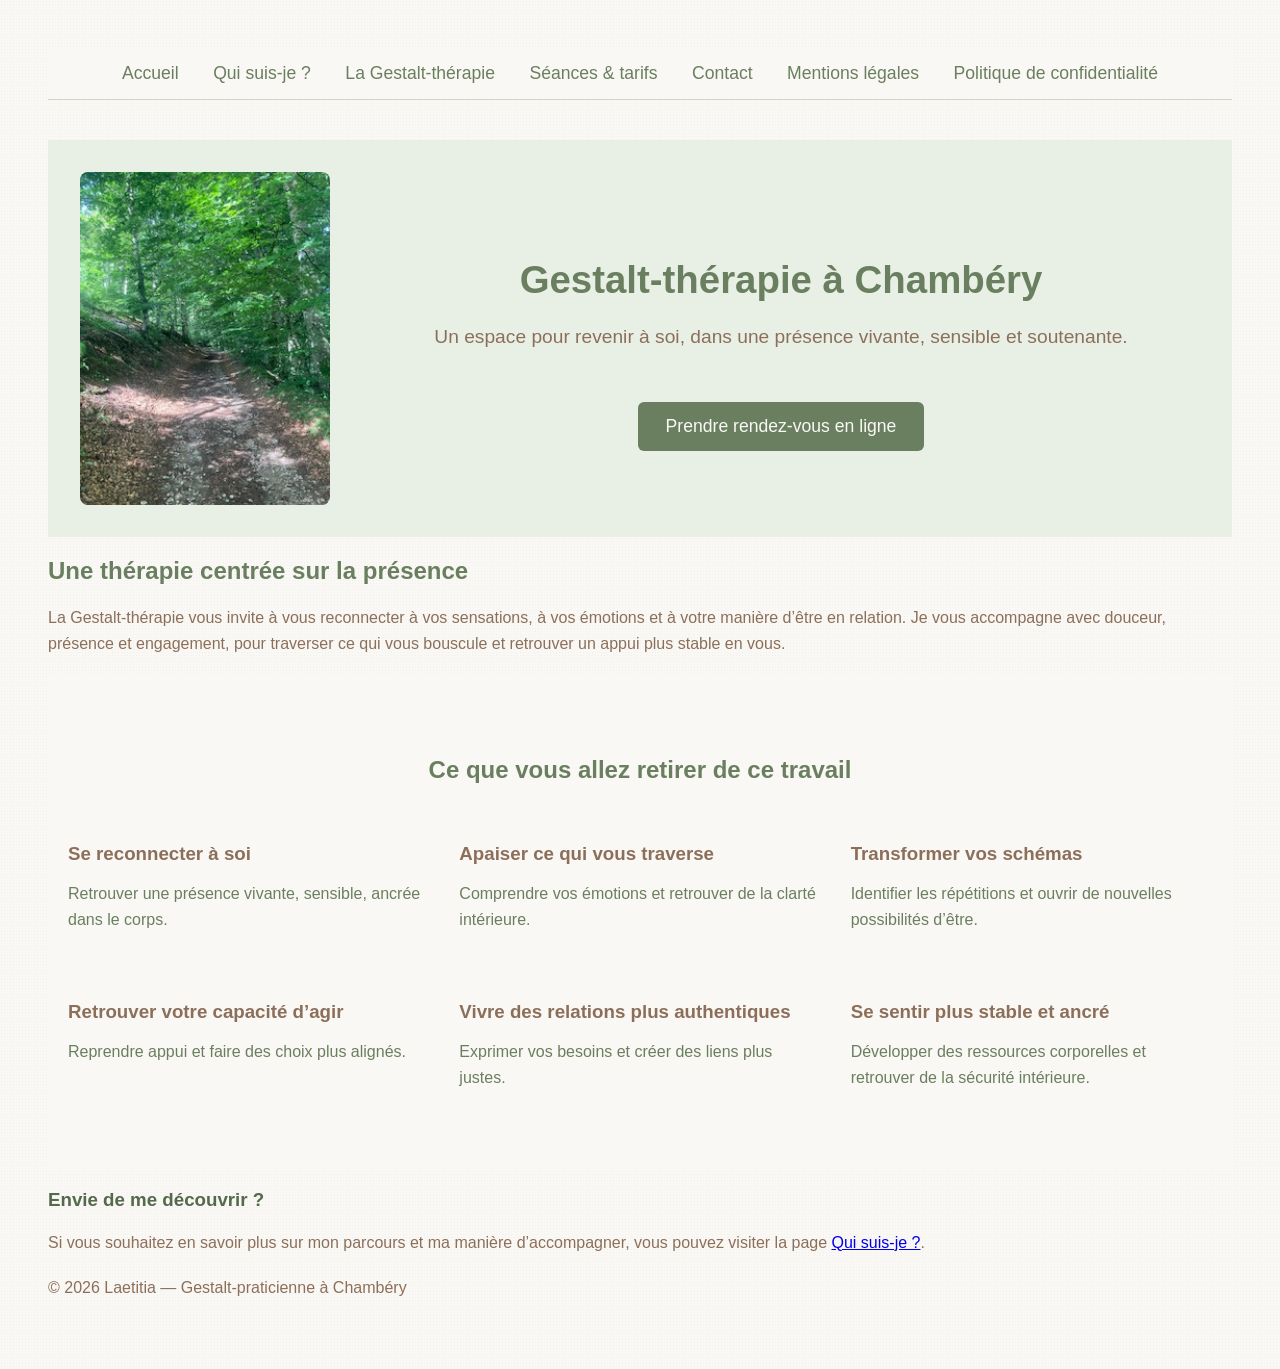
<file: index.html>
<!DOCTYPE html>
<html lang="fr">
<head>

  <meta charset="UTF-8">
  <meta name="viewport" content="width=device-width,initial-scale=1">

  <title>Gestalt-thérapie à Chambéry – Laetitia Roux</title>

  <meta name="description" content="Gestalt-thérapie à Chambéry. Un espace pour revenir à soi, dans une présence vivante, sensible et soutenante. Thérapie centrée sur la présence, les sensations et les émotions.">
  <meta name="keywords" content="Gestalt-thérapie Chambéry, thérapie Gestalt, praticienne Gestalt, accompagnement émotionnel, présence, relation, Laetitia Roux">
  <meta name="author" content="Laetitia Roux">
  <meta name="robots" content="index, follow">

  <meta property="og:title" content="Gestalt-thérapie à Chambéry – Laetitia Roux">
  <meta property="og:description" content="Un espace pour revenir à soi, dans une présence vivante, sensible et soutenante.">
  <meta property="og:type" content="website">
  <meta property="og:url" content="https://laetitiaroux312-afk.github.io/site-gestalt/">
  <meta property="og:image" content="https://laetitiaroux312-afk.github.io/site-gestalt/images/foret.jpg">

  <link rel="stylesheet" href="style.css">

</head>


<body>

<nav class="menu">
    <a href="index.html">Accueil</a>
    <a href="qui-suis-je.html">Qui suis‑je ?</a>
    <a href="gestalt.html">La Gestalt‑thérapie</a>
    <a href="seances.html">Séances & tarifs</a>
    <a href="contact.html">Contact</a>
    <a href="mentions-legales.html">Mentions légales</a>
    <a href="politique-confidentialite.html">Politique de confidentialité</a>
</nav>

<!-- SECTION ACCUEIL -->
<section class="hero">

  <div class="hero-content">
    <div class="hero-image">
      <img src="images/foret.jpeg" 
           alt="Gestalt-thérapie à Chambéry, présence vivante et sensible">
    </div>

    <div class="hero-text">
      <h1>Gestalt-thérapie à Chambéry</h1>
      <p>Un espace pour revenir à soi, dans une présence vivante, sensible et soutenante.</p>

      <a href="https://calendar.app.google/SVVRZmymibBni6FcA" 
         class="cta-button" target="_blank">
        Prendre rendez-vous en ligne
      </a>
    </div>
  </div>

</section>

<!-- SECTION INTRO -->
<section class="intro">
  <h2>Une thérapie centrée sur la présence</h2>
  <p>
    La Gestalt-thérapie vous invite à vous reconnecter à vos sensations, à vos émotions et à votre manière d’être en relation. 
    Je vous accompagne avec douceur, présence et engagement, pour traverser ce qui vous bouscule et retrouver un appui plus stable en vous.
  </p>
</section>

<!-- SECTION BENEFICES -->
<section class="benefits">
  <h2>Ce que vous allez retirer de ce travail</h2>

  <div class="benefit-grid">

    <div class="benefit-item">
      <h3>Se reconnecter à soi</h3>
      <p>Retrouver une présence vivante, sensible, ancrée dans le corps.</p>
    </div>

    <div class="benefit-item">
      <h3>Apaiser ce qui vous traverse</h3>
      <p>Comprendre vos émotions et retrouver de la clarté intérieure.</p>
    </div>

    <div class="benefit-item">
      <h3>Transformer vos schémas</h3>
      <p>Identifier les répétitions et ouvrir de nouvelles possibilités d’être.</p>
    </div>

    <div class="benefit-item">
      <h3>Retrouver votre capacité d’agir</h3>
      <p>Reprendre appui et faire des choix plus alignés.</p>
    </div>

    <div class="benefit-item">
      <h3>Vivre des relations plus authentiques</h3>
      <p>Exprimer vos besoins et créer des liens plus justes.</p>
    </div>

    <div class="benefit-item">
      <h3>Se sentir plus stable et ancré</h3>
      <p>Développer des ressources corporelles et retrouver de la sécurité intérieure.</p>
    </div>

  </div>
</section>

<h3 class="titre-vert">Envie de me découvrir ?</h3>
<div class="bottom-link">
  <p>Si vous souhaitez en savoir plus sur mon parcours et ma manière d’accompagner, vous pouvez visiter la page <a href="qui-suis-je.html">Qui suis‑je ?</a>.</p>
</div>


<!-- FOOTER -->
<footer>
  <p>© 2026 Laetitia — Gestalt‑praticienne à Chambéry</p>
</footer>

</body>
</html>
</file>
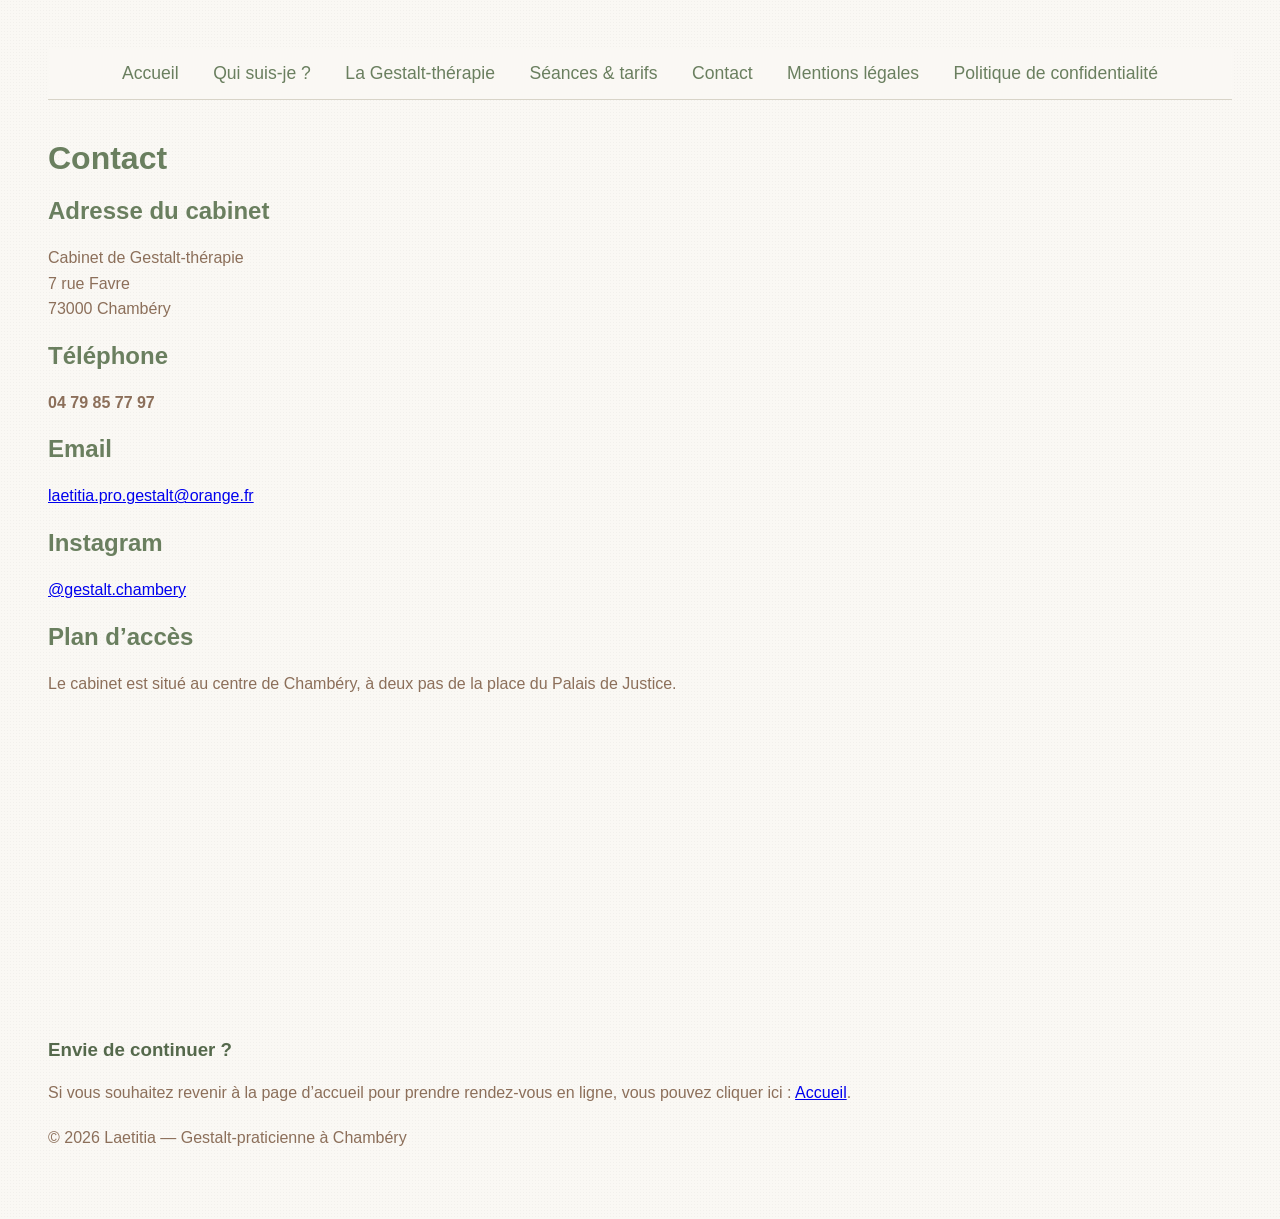
<file: contact.html>
<!DOCTYPE html>
<html lang="fr">
<head>

    <meta charset="UTF-8">
    <meta name="viewport" content="width=device-width,initial-scale=1">

    <title>Contact – Laetitia Roux, Gestalt-praticienne à Chambéry</title>

    <meta name="description" content="Contactez Laetitia Roux, praticienne en Gestalt-thérapie à Chambéry. Pour une question, un échange ou une première séance.">
    <meta name="keywords" content="contact Gestalt, thérapeute Chambéry, prendre rendez-vous, Laetitia Roux">
    <meta name="author" content="Laetitia Roux">
    <meta name="robots" content="index, follow">

    <meta property="og:title" content="Contact – Laetitia Roux, Gestalt-praticienne à Chambéry">
    <meta property="og:description" content="Pour une question, un échange ou une première séance.">
    <meta property="og:type" content="article">
    <meta property="og:url" content="https://laetitiaroux312-afk.github.io/site-gestalt/contact.html">

    <link rel="stylesheet" href="style.css">

</head>

    
<body>

<nav class="menu">
    <a href="index.html">Accueil</a>
    <a href="qui-suis-je.html">Qui suis‑je ?</a>
    <a href="gestalt.html">La Gestalt‑thérapie</a>
    <a href="seances.html">Séances & tarifs</a>
    <a href="contact.html">Contact</a>
    <a href="mentions-legales.html">Mentions légales</a>
    <a href="politique-confidentialite.html">Politique de confidentialité</a>
</nav>



<h1>Contact</h1>

<h2>Adresse du cabinet</h2>
<p>
Cabinet de Gestalt‑thérapie<br>
7 rue Favre<br>
73000 Chambéry
</p>

<h2>Téléphone</h2>
<p>
<strong>04 79 85 77 97</strong>
</p>

<h2>Email</h2>
<p>
<a href="mailto:laetitia.pro.gestalt@orange.fr">laetitia.pro.gestalt@orange.fr</a>
</p>
<h2>Instagram</h2>
<p>
    <a href="https://www.instagram.com/gestalt.chambery" target="_blank">
        @gestalt.chambery
    </a>
</p>

<h2>Plan d’accès</h2>
<p>Le cabinet est situé au centre de Chambéry, à deux pas de la place du Palais de Justice.</p>

<!-- Carte Google Maps intégrée -->
<iframe 
    src="https://www.google.com/maps/embed?pb=!1m18!1m12!1m3!1d2771.508793983917!2d5.919763315567889!3d45.56460197910271!2m3!1f0!2f0!3f0!3m2!1i1024!2i768!4f13.1!3m3!1m2!1s0x478ba8f6e2f1b0d1%3A0x4f8c2b0e4f2a3c7!2s7%20Rue%20Favre%2C%2073000%20Chamb%C3%A9ry!5e0!3m2!1sfr!2sfr!4v1700000000000"
    width="100%" 
    height="300" 
    style="border:0;" 
    allowfullscreen="" 
    loading="lazy">
</iframe>

<h3 class="titre-vert">Envie de continuer ?</h3>
<div class="bottom-link">
  <p>Si vous souhaitez revenir à la page d’accueil pour prendre rendez-vous en ligne, vous pouvez cliquer ici : <a href="index.html">Accueil</a>.</p>
</div>

<!-- FOOTER -->
<footer>
  <p>© 2026 Laetitia — Gestalt‑praticienne à Chambéry</p>
</footer>
    

</body>
</html>
</file>
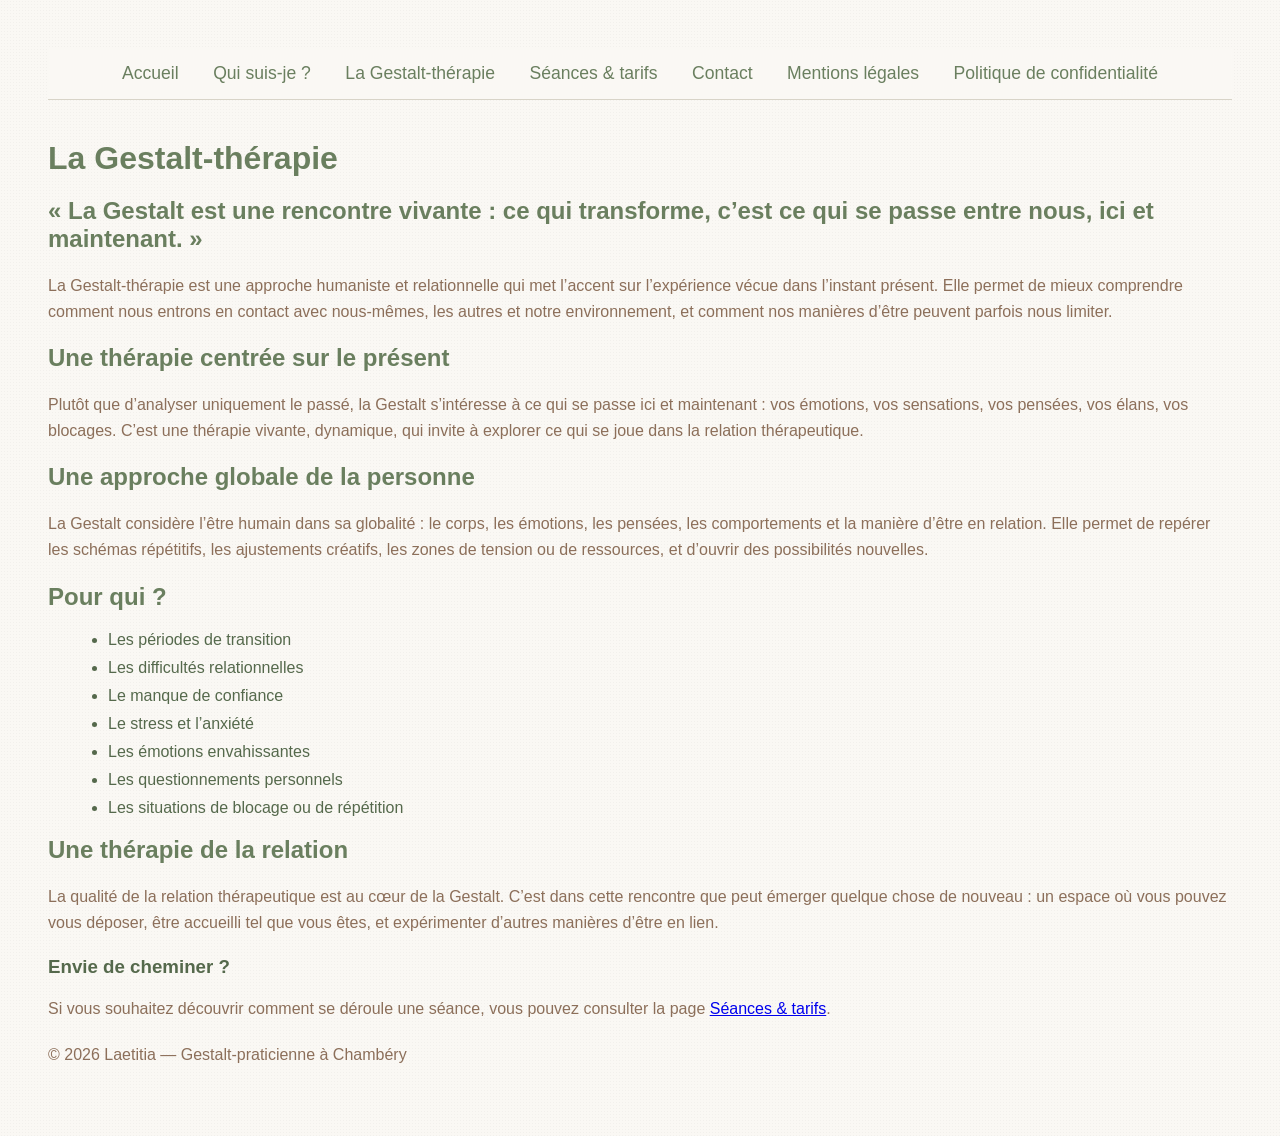
<file: gestalt.html>
<!DOCTYPE html>
<html lang="fr">
<head>

    <meta charset="UTF-8">
    <meta name="viewport" content="width=device-width,initial-scale=1">

    <title>La Gestalt‑thérapie – Une approche vivante et sensible</title>

    <meta name="description" content="La Gestalt-thérapie : une approche centrée sur la présence, les sensations, les émotions et la relation. Une manière vivante d’accompagner ce qui se passe ici et maintenant.">
    <meta name="keywords" content="Gestalt-thérapie, Gestalt Chambéry, approche thérapeutique, ici et maintenant, sensations, émotions">
    <meta name="author" content="Laetitia Roux">
    <meta name="robots" content="index, follow">

    <meta property="og:title" content="La Gestalt‑thérapie – Une approche vivante et sensible">
    <meta property="og:description" content="Une thérapie centrée sur la présence, les sensations et la relation.">
    <meta property="og:type" content="article">
    <meta property="og:url" content="https://laetitiaroux312-afk.github.io/site-gestalt/gestalt.html">

    <link rel="stylesheet" href="style.css">

</head>


<body>

<nav class="menu">
    <a href="index.html">Accueil</a>
    <a href="qui-suis-je.html">Qui suis‑je ?</a>
    <a href="gestalt.html">La Gestalt‑thérapie</a>
    <a href="seances.html">Séances & tarifs</a>
    <a href="contact.html">Contact</a>
    <a href="mentions-legales.html">Mentions légales</a>
    <a href="politique-confidentialite.html">Politique de confidentialité</a>
</nav>




<h1>La Gestalt‑thérapie</h1>

<h2 class="citation-gestalt">
    « La Gestalt est une rencontre vivante : ce qui transforme, c’est ce qui se passe entre nous, ici et maintenant. »
</h2>

<p>La Gestalt‑thérapie est une approche humaniste et relationnelle qui met l’accent sur l’expérience vécue dans l’instant présent. Elle permet de mieux comprendre comment nous entrons en contact avec nous‑mêmes, les autres et notre environnement, et comment nos manières d’être peuvent parfois nous limiter.</p>

<h2>Une thérapie centrée sur le présent</h2>
<p>Plutôt que d’analyser uniquement le passé, la Gestalt s’intéresse à ce qui se passe ici et maintenant : vos émotions, vos sensations, vos pensées, vos élans, vos blocages. C’est une thérapie vivante, dynamique, qui invite à explorer ce qui se joue dans la relation thérapeutique.</p>

<h2>Une approche globale de la personne</h2>
<p>La Gestalt considère l’être humain dans sa globalité : le corps, les émotions, les pensées, les comportements et la manière d’être en relation. Elle permet de repérer les schémas répétitifs, les ajustements créatifs, les zones de tension ou de ressources, et d’ouvrir des possibilités nouvelles.</p>

<h2>Pour qui ?</h2>
<ul>
    <li>Les périodes de transition</li>
    <li>Les difficultés relationnelles</li>
    <li>Le manque de confiance</li>
    <li>Le stress et l’anxiété</li>
    <li>Les émotions envahissantes</li>
    <li>Les questionnements personnels</li>
    <li>Les situations de blocage ou de répétition</li>
</ul>

<h2>Une thérapie de la relation</h2>
<p>La qualité de la relation thérapeutique est au cœur de la Gestalt. C’est dans cette rencontre que peut émerger quelque chose de nouveau : un espace où vous pouvez vous déposer, être accueilli tel que vous êtes, et expérimenter d’autres manières d’être en lien.</p>

 <h3 class="titre-vert">Envie de cheminer ?</h3>
<div class="bottom-link">
  <p>Si vous souhaitez découvrir comment se déroule une séance, vous pouvez consulter la page <a href="seances.html">Séances & tarifs</a>.</p>
</div>

    <!-- FOOTER -->
<footer>
  <p>© 2026 Laetitia — Gestalt‑praticienne à Chambéry</p>
</footer>

</body>
</html>
</file>
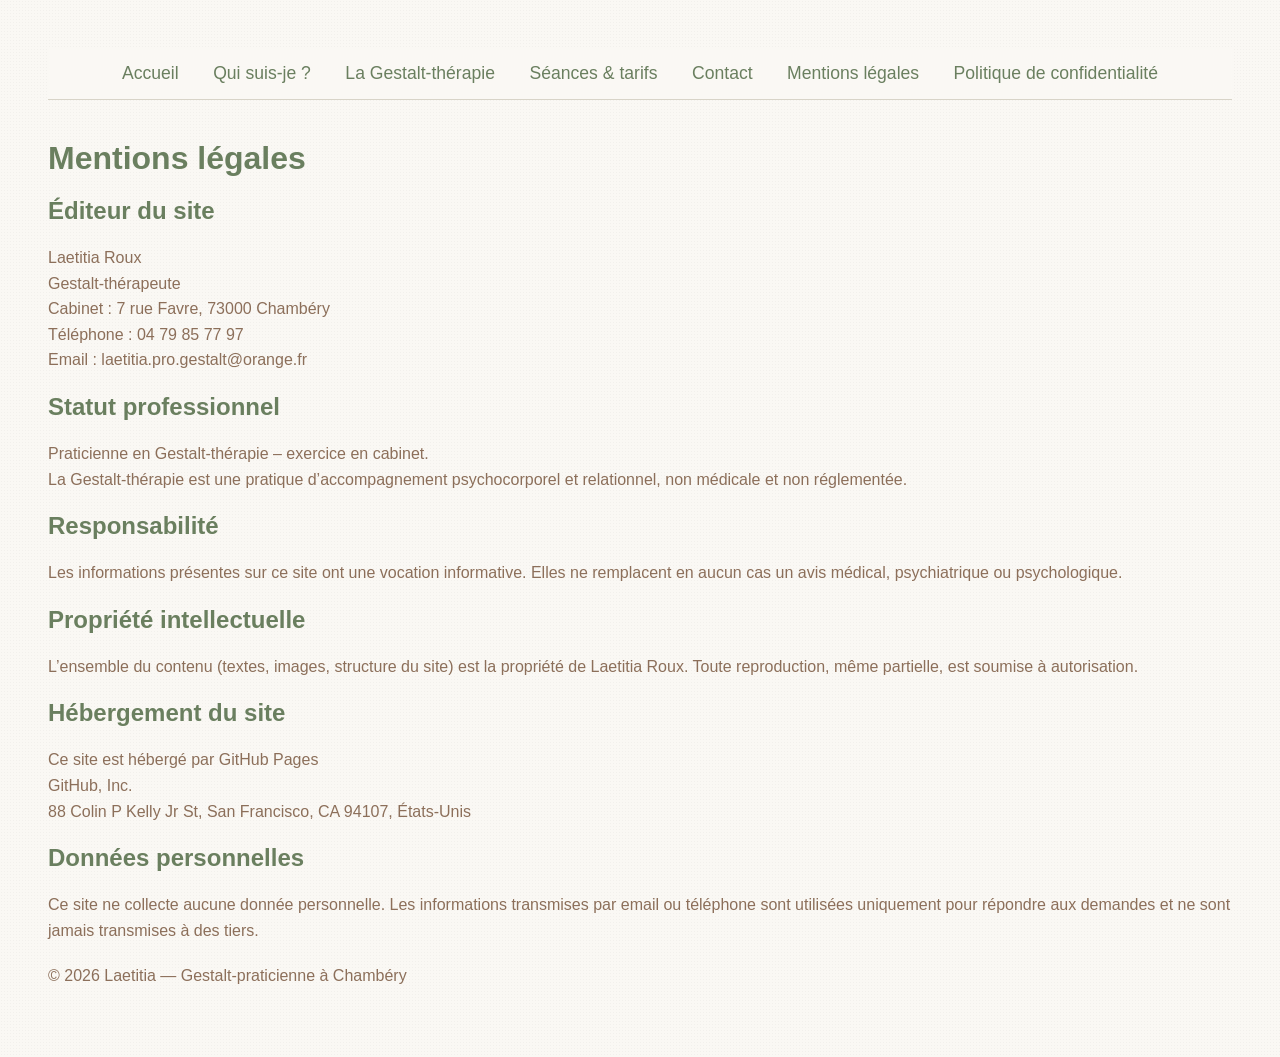
<file: mentions-legales.html>
<!DOCTYPE html>
<html lang="fr">
<head>

    <meta charset="UTF-8">
    <meta name="viewport" content="width=device-width,initial-scale=1">

    <title>Mentions légales – Laetitia Roux, Gestalt-praticienne à Chambéry</title>

    <meta name="description" content="Mentions légales du site de Laetitia Roux, praticienne en Gestalt-thérapie à Chambéry. Informations sur l’éditeur, l’hébergement et les conditions d’utilisation.">
    <meta name="keywords" content="mentions légales, Laetitia Roux, Gestalt-thérapie Chambéry, informations légales, site thérapeute">
    <meta name="author" content="Laetitia Roux">
    <meta name="robots" content="noindex, follow">

    <meta property="og:title" content="Mentions légales – Laetitia Roux, Gestalt-praticienne à Chambéry">
    <meta property="og:description" content="Informations légales concernant le site de Laetitia Roux, praticienne en Gestalt-thérapie à Chambéry.">
    <meta property="og:type" content="article">
    <meta property="og:url" content="https://laetitiaroux312-afk.github.io/site-gestalt/mentions-legales.html">

    <link rel="stylesheet" href="style.css">

</head>

<body>

<nav class="menu">
    <a href="index.html">Accueil</a>
    <a href="qui-suis-je.html">Qui suis‑je ?</a>
    <a href="gestalt.html">La Gestalt‑thérapie</a>
    <a href="seances.html">Séances & tarifs</a>
    <a href="contact.html">Contact</a>
    <a href="mentions-legales.html">Mentions légales</a>
    <a href="politique-confidentialite.html">Politique de confidentialité</a>
</nav>




<h1>Mentions légales</h1>

<h2>Éditeur du site</h2>
<p>
Laetitia Roux<br>
Gestalt‑thérapeute<br>
Cabinet : 7 rue Favre, 73000 Chambéry<br>
Téléphone : 04 79 85 77 97<br>
Email : laetitia.pro.gestalt@orange.fr
</p>

<h2>Statut professionnel</h2>
<p>
Praticienne en Gestalt‑thérapie – exercice en cabinet.<br>
La Gestalt‑thérapie est une pratique d’accompagnement psychocorporel et relationnel, non médicale et non réglementée.
</p>

<h2>Responsabilité</h2>
<p>
Les informations présentes sur ce site ont une vocation informative.  
Elles ne remplacent en aucun cas un avis médical, psychiatrique ou psychologique.
</p>

<h2>Propriété intellectuelle</h2>
<p>
L’ensemble du contenu (textes, images, structure du site) est la propriété de Laetitia Roux.  
Toute reproduction, même partielle, est soumise à autorisation.
</p>

<h2>Hébergement du site</h2>
<p>
Ce site est hébergé par GitHub Pages<br>
GitHub, Inc.<br>
88 Colin P Kelly Jr St, San Francisco, CA 94107, États‑Unis
</p>

<h2>Données personnelles</h2>
<p>
Ce site ne collecte aucune donnée personnelle.  
Les informations transmises par email ou téléphone sont utilisées uniquement pour répondre aux demandes et ne sont jamais transmises à des tiers.
</p>

    <!-- FOOTER -->
<footer>
  <p>© 2026 Laetitia — Gestalt‑praticienne à Chambéry</p>
</footer>
</body>
</html>
</file>
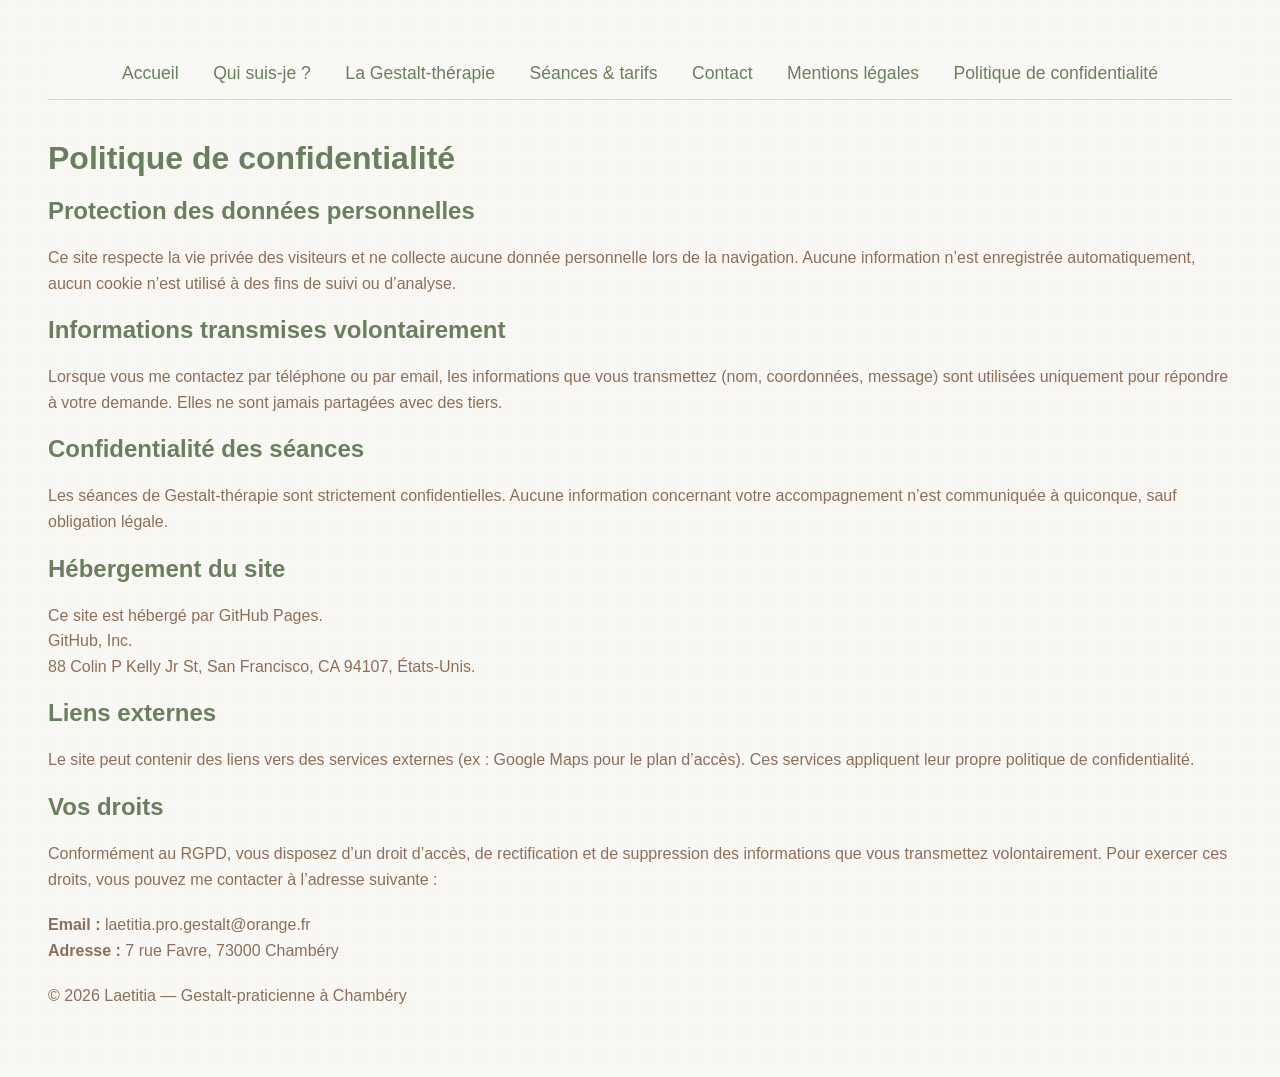
<file: politique-confidentialite.html>
<!DOCTYPE html>
<html lang="fr">
<head>

    <meta charset="UTF-8">
    <meta name="viewport" content="width=device-width,initial-scale=1">

    <title>Politique de confidentialité – Laetitia Roux, Gestalt-praticienne à Chambéry</title>

    <meta name="description" content="Politique de confidentialité du site de Laetitia Roux, praticienne en Gestalt-thérapie à Chambéry. Informations sur la collecte, l’utilisation et la protection des données personnelles.">
    <meta name="keywords" content="politique de confidentialité, données personnelles, confidentialité, Laetitia Roux, Gestalt-thérapie Chambéry">
    <meta name="author" content="Laetitia Roux">
    <meta name="robots" content="noindex, follow">

    <meta property="og:title" content="Politique de confidentialité – Laetitia Roux, Gestalt-praticienne à Chambéry">
    <meta property="og:description" content="Informations sur la collecte, l’utilisation et la protection des données personnelles.">
    <meta property="og:type" content="article">
    <meta property="og:url" content="https://laetitiaroux312-afk.github.io/site-gestalt/politique-confidentialite.html">

    <link rel="stylesheet" href="style.css">

</head>

<body>
<nav class="menu">
    <a href="index.html">Accueil</a>
    <a href="qui-suis-je.html">Qui suis‑je ?</a>
    <a href="gestalt.html">La Gestalt‑thérapie</a>
    <a href="seances.html">Séances & tarifs</a>
    <a href="contact.html">Contact</a>
    <a href="mentions-legales.html">Mentions légales</a>
    <a href="politique-confidentialite.html">Politique de confidentialité</a>
</nav>

<h1>Politique de confidentialité</h1>

<h2>Protection des données personnelles</h2>
<p>
Ce site respecte la vie privée des visiteurs et ne collecte aucune donnée personnelle lors de la navigation.
Aucune information n’est enregistrée automatiquement, aucun cookie n’est utilisé à des fins de suivi ou d’analyse.
</p>

<h2>Informations transmises volontairement</h2>
<p>
Lorsque vous me contactez par téléphone ou par email, les informations que vous transmettez (nom, coordonnées, message)
sont utilisées uniquement pour répondre à votre demande.  
Elles ne sont jamais partagées avec des tiers.
</p>

<h2>Confidentialité des séances</h2>
<p>
Les séances de Gestalt‑thérapie sont strictement confidentielles.  
Aucune information concernant votre accompagnement n’est communiquée à quiconque, sauf obligation légale.
</p>

<h2>Hébergement du site</h2>
<p>
Ce site est hébergé par GitHub Pages.<br>
GitHub, Inc.<br>
88 Colin P Kelly Jr St, San Francisco, CA 94107, États‑Unis.
</p>

<h2>Liens externes</h2>
<p>
Le site peut contenir des liens vers des services externes (ex : Google Maps pour le plan d’accès).
Ces services appliquent leur propre politique de confidentialité.
</p>

<h2>Vos droits</h2>
<p>
Conformément au RGPD, vous disposez d’un droit d’accès, de rectification et de suppression des informations que vous transmettez volontairement.
Pour exercer ces droits, vous pouvez me contacter à l’adresse suivante :
</p>

<p>
<strong>Email :</strong> laetitia.pro.gestalt@orange.fr<br>
<strong>Adresse :</strong> 7 rue Favre, 73000 Chambéry
</p>

    <!-- FOOTER -->
<footer>
  <p>© 2026 Laetitia — Gestalt‑praticienne à Chambéry</p>
</footer>
</body>
</html>
</file>
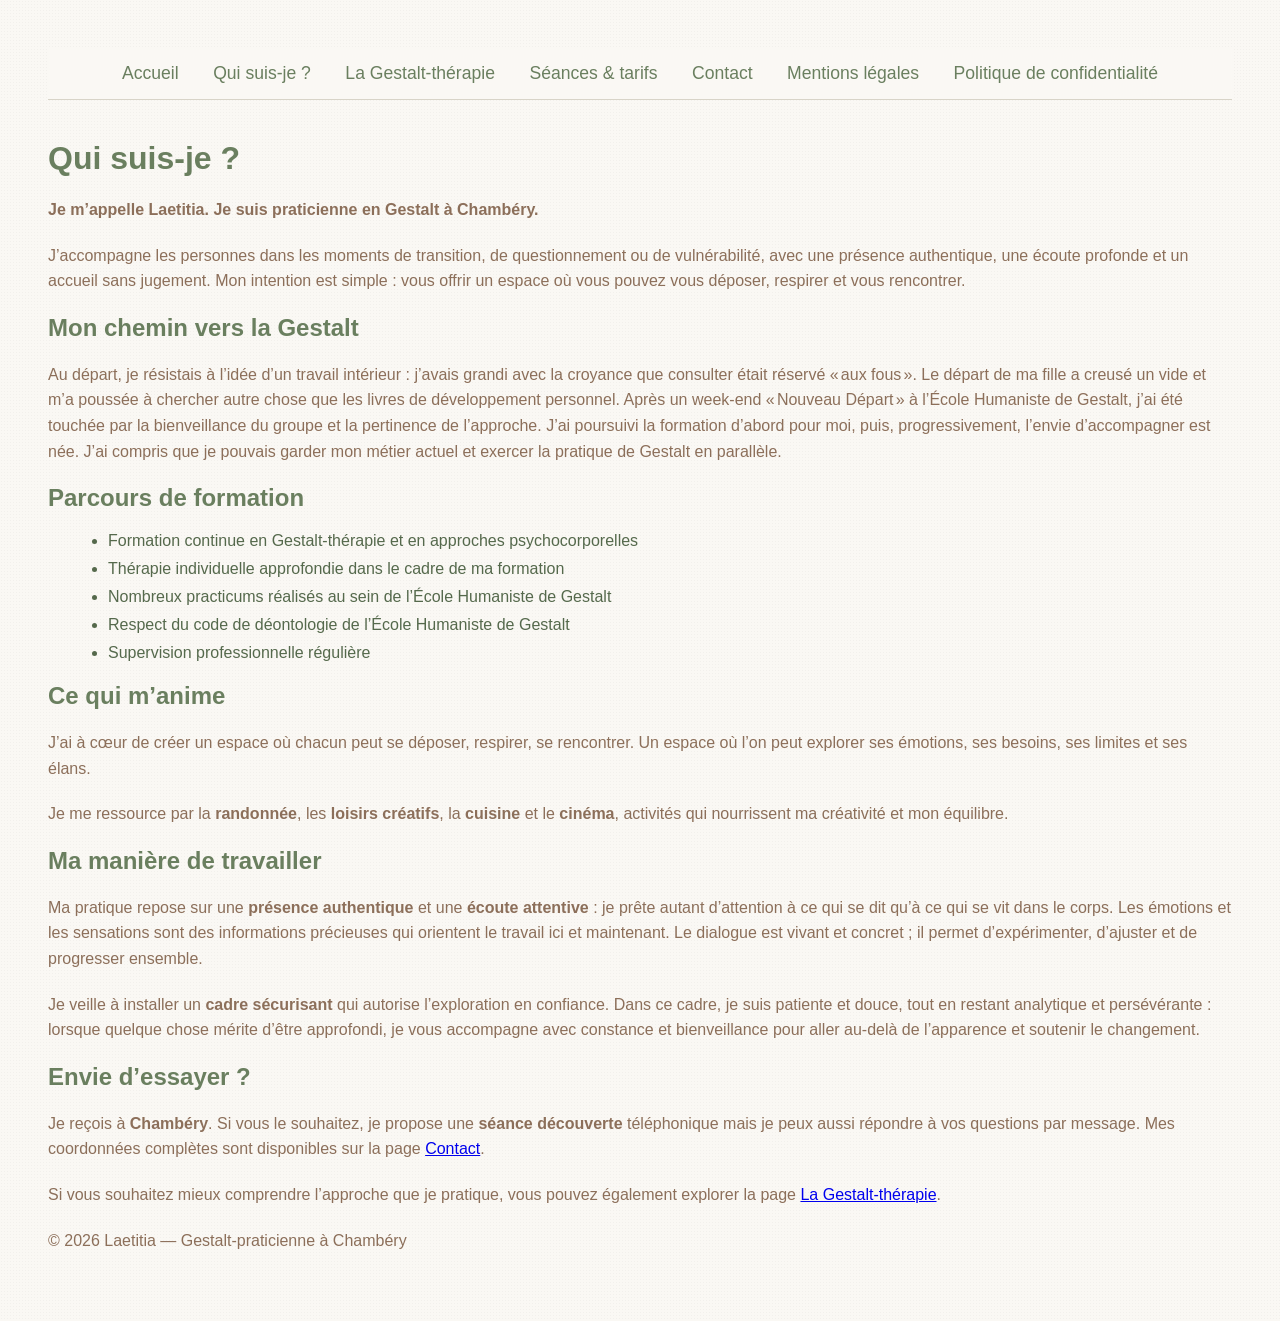
<file: qui-suis-je.html>
<!DOCTYPE html>
<html lang="fr">
<head>

    <meta charset="UTF-8">
    <meta name="viewport" content="width=device-width,initial-scale=1">

    <title>Qui suis‑je – Laetitia Roux, Gestalt-praticienne à Chambéry</title>

    <meta name="description" content="Laetitia Roux, praticienne en Gestalt-thérapie à Chambéry. Une présence vivante et sensible pour accompagner les personnes dans leurs émotions, leurs sensations et leur chemin singulier.">
    <meta name="keywords" content="Qui suis-je, Gestalt Chambéry, praticienne Gestalt, parcours thérapeute, Laetitia Roux">
    <meta name="author" content="Laetitia Roux">
    <meta name="robots" content="index, follow">

    <meta property="og:title" content="Qui suis‑je – Laetitia Roux, Gestalt-praticienne à Chambéry">
    <meta property="og:description" content="Une présence vivante et sensible pour accompagner votre chemin.">
    <meta property="og:type" content="article">
    <meta property="og:url" content="https://laetitiaroux312-afk.github.io/site-gestalt/qui-suis-je.html">

    <link rel="stylesheet" href="style.css">

</head>

<body>
<nav class="menu">
    <a href="index.html">Accueil</a>
    <a href="qui-suis-je.html">Qui suis‑je ?</a>
    <a href="gestalt.html">La Gestalt‑thérapie</a>
    <a href="seances.html">Séances & tarifs</a>
    <a href="contact.html">Contact</a>
    <a href="mentions-legales.html">Mentions légales</a>
    <a href="politique-confidentialite.html">Politique de confidentialité</a>
</nav>

<h1>Qui suis‑je ?</h1>

<p><strong>Je m’appelle Laetitia. Je suis praticienne en Gestalt à Chambéry.</strong></p>
<p></p>

<p>J’accompagne les personnes dans les moments de transition, de questionnement ou de vulnérabilité, avec une présence authentique, une écoute profonde et un accueil sans jugement. Mon intention est simple : vous offrir un espace où vous pouvez vous déposer, respirer et vous rencontrer.</p>

<h2>Mon chemin vers la Gestalt</h2>
<p>Au départ, je résistais à l’idée d’un travail intérieur : j’avais grandi avec la croyance que consulter était réservé « aux fous ». Le départ de ma fille a creusé un vide et m’a poussée à chercher autre chose que les livres de développement personnel. Après un week‑end « Nouveau Départ » à l’École Humaniste de Gestalt, j’ai été touchée par la bienveillance du groupe et la pertinence de l’approche. J’ai poursuivi la formation d’abord pour moi, puis, progressivement, l’envie d’accompagner est née. J’ai compris que je pouvais garder mon métier actuel et exercer la pratique de Gestalt en parallèle.</p>

<h2>Parcours de formation</h2>
<ul>
    <li>Formation continue en Gestalt‑thérapie et en approches psychocorporelles</li>
    <li>Thérapie individuelle approfondie dans le cadre de ma formation</li>
    <li>Nombreux practicums réalisés au sein de l’École Humaniste de Gestalt</li>
    <li>Respect du code de déontologie de l’École Humaniste de Gestalt</li>
    <li>Supervision professionnelle régulière</li>
</ul>

<h2>Ce qui m’anime</h2>
<p>J’ai à cœur de créer un espace où chacun peut se déposer, respirer, se rencontrer. Un espace où l’on peut explorer ses émotions, ses besoins, ses limites et ses élans.</p>
<p>Je me ressource par la <strong>randonnée</strong>, les <strong>loisirs créatifs</strong>, la <strong>cuisine</strong> et le <strong>cinéma</strong>, activités qui nourrissent ma créativité et mon équilibre.</p>

<h2>Ma manière de travailler</h2>
<p>Ma pratique repose sur une <strong>présence authentique</strong> et une <strong>écoute attentive</strong> : je prête autant d’attention à ce qui se dit qu’à ce qui se vit dans le corps. Les émotions et les sensations sont des informations précieuses qui orientent le travail ici et maintenant. Le dialogue est vivant et concret ; il permet d’expérimenter, d’ajuster et de progresser ensemble.</p>
<p>Je veille à installer un <strong>cadre sécurisant</strong> qui autorise l’exploration en confiance. Dans ce cadre, je suis patiente et douce, tout en restant analytique et persévérante : lorsque quelque chose mérite d’être approfondi, je vous accompagne avec constance et bienveillance pour aller au‑delà de l’apparence et soutenir le changement.</p>

<section id="contact">
    <h2>Envie d’essayer ?</h2>
    <p>Je reçois à <strong>Chambéry</strong>. Si vous le souhaitez, je propose une <strong>séance découverte</strong> téléphonique mais je peux aussi répondre à vos questions par message.  
    Mes coordonnées complètes sont disponibles sur la page <a href="contact.html">Contact</a>.</p>
</section>

<div class="bottom-link">
  <p>Si vous souhaitez mieux comprendre l’approche que je pratique, vous pouvez également explorer la page <a href="gestalt.html">La Gestalt‑thérapie</a>.</p>
</div>



<footer>
    <p>© <span id="year"></span> Laetitia — Gestalt‑praticienne à Chambéry</p>
</footer>

<script>
  document.getElementById('year').textContent = new Date().getFullYear();
</script>

</body>
</html>
</file>
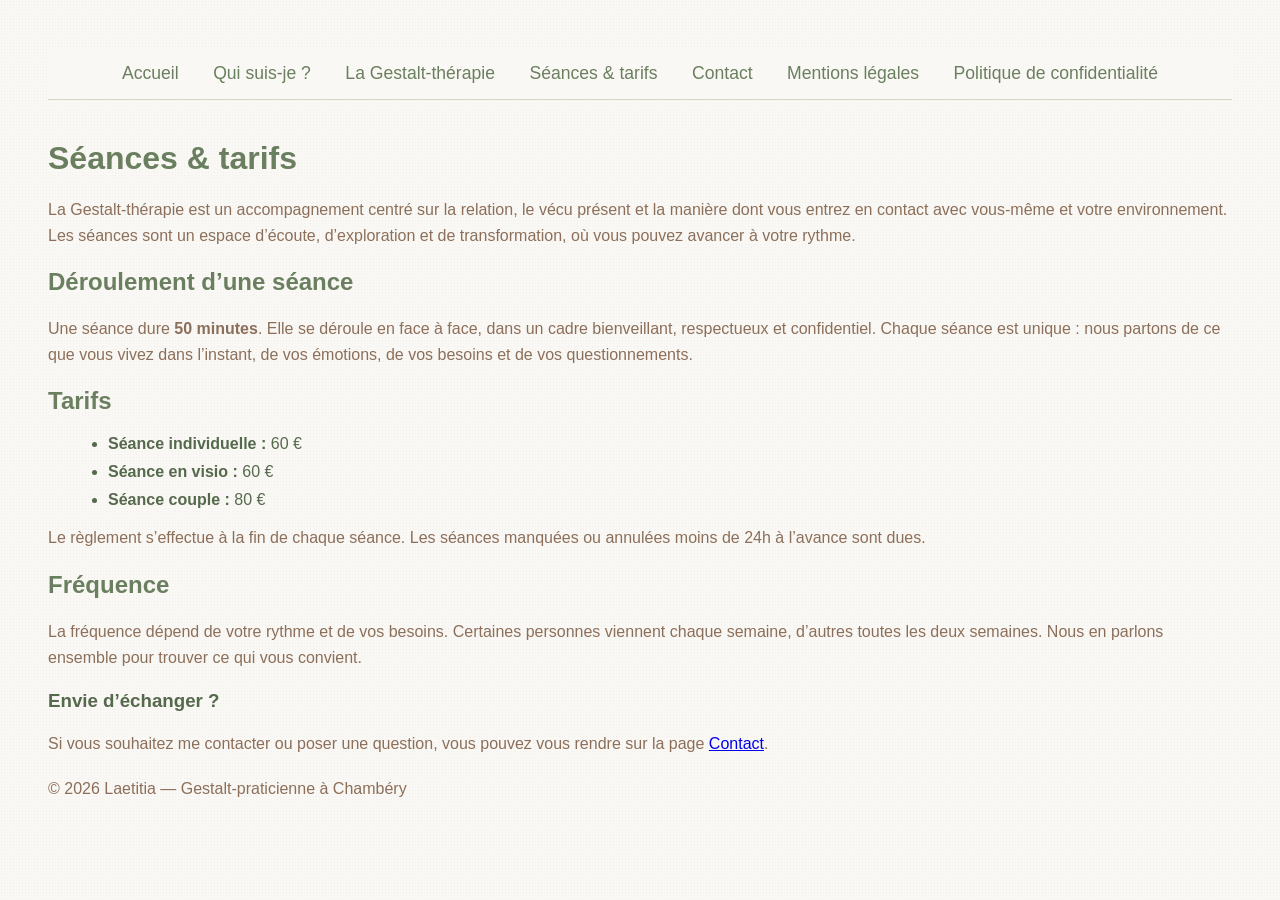
<file: seances.html>
<!DOCTYPE html>
<html lang="fr">
<head>

    <meta charset="UTF-8">
    <meta name="viewport" content="width=device-width,initial-scale=1">

    <title>Séances & tarifs – Gestalt-thérapie à Chambéry</title>

    <meta name="description" content="Séances de Gestalt-thérapie à Chambéry : durée, tarifs, cadre et déroulement. Un espace pour explorer ce qui se vit, dans une présence soutenante et sensible.">
    <meta name="keywords" content="séances Gestalt, tarifs Gestalt, thérapie Chambéry, accompagnement émotionnel, séance thérapeutique, Laetitia Roux">
    <meta name="author" content="Laetitia Roux">
    <meta name="robots" content="index, follow">

    <meta property="og:title" content="Séances & tarifs – Gestalt-thérapie à Chambéry">
    <meta property="og:description" content="Un cadre clair pour des séances vivantes et sensibles.">
    <meta property="og:type" content="article">
    <meta property="og:url" content="https://laetitiaroux312-afk.github.io/site-gestalt/seances.html">

    <link rel="stylesheet" href="style.css">

</head>

<body>
<nav class="menu">
    <a href="index.html">Accueil</a>
    <a href="qui-suis-je.html">Qui suis‑je ?</a>
    <a href="gestalt.html">La Gestalt‑thérapie</a>
    <a href="seances.html">Séances & tarifs</a>
    <a href="contact.html">Contact</a>
    <a href="mentions-legales.html">Mentions légales</a>
    <a href="politique-confidentialite.html">Politique de confidentialité</a>
</nav>

<h1>Séances & tarifs</h1>

<p>La Gestalt‑thérapie est un accompagnement centré sur la relation, le vécu présent et la manière dont vous entrez en contact avec vous‑même et votre environnement. Les séances sont un espace d’écoute, d’exploration et de transformation, où vous pouvez avancer à votre rythme.</p>

<h2>Déroulement d’une séance</h2>
<p>Une séance dure <strong>50 minutes</strong>. Elle se déroule en face à face, dans un cadre bienveillant, respectueux et confidentiel. Chaque séance est unique : nous partons de ce que vous vivez dans l’instant, de vos émotions, de vos besoins et de vos questionnements.</p>

<h2>Tarifs</h2>
<ul>
    <li><strong>Séance individuelle :</strong> 60 €</li>
    <li><strong>Séance en visio :</strong> 60 €</li>
    <li><strong>Séance couple :</strong> 80 €</li>
</ul>

<p>Le règlement s’effectue à la fin de chaque séance. Les séances manquées ou annulées moins de 24h à l’avance sont dues.</p>

<h2>Fréquence</h2>
<p>La fréquence dépend de votre rythme et de vos besoins. Certaines personnes viennent chaque semaine, d’autres toutes les deux semaines. Nous en parlons ensemble pour trouver ce qui vous convient.</p>

 <h3 class="titre-vert">Envie d’échanger ?</h3>
<div class="bottom-link">
  <p>Si vous souhaitez me contacter ou poser une question, vous pouvez vous rendre sur la page <a href="contact.html">Contact</a>.</p>
</div>

    <!-- FOOTER -->
<footer>
  <p>© 2026 Laetitia — Gestalt‑praticienne à Chambéry</p>
</footer>
</body>
</html>
</file>
<file: style.css>
/* PALETTE DE TON CABINET
   kaki : #6A7F5F
   kaki foncé : #55694C
   vert très pâle : #E8F0E6
   marbre marron : #8C6F5A
   blanc cassé : #FAF8F4
*/

/* SECTION ACCUEIL */
.hero {
  background-color: #E8F0E6; /* vert très pâle */
  padding: 80px 20px;
  text-align: center;
}

.hero h1 {
  color: #6A7F5F; /* kaki */
  font-size: 2.4rem;
  margin-bottom: 20px;
}

.hero p {
  color: #8C6F5A; /* marbre marron */
  font-size: 1.2rem;
  margin-bottom: 30px;
}

/* BOUTON CTA */
.cta-button {
  background-color: #6A7F5F; /* kaki */
  color: #FAF8F4; /* blanc cassé */
  padding: 14px 28px;
  border-radius: 6px;
  text-decoration: none;
  font-size: 1.1rem;
  display: inline-block;
  margin-top: 20px;
}

.cta-button:hover {
  background-color: #55694C; /* kaki foncé */
}

/* SECTION BENEFICES */
.benefits {
  background-color: #FAF8F4; /* blanc cassé */
  padding: 60px 20px;
}

.benefits h2 {
  text-align: center;
  color: #6A7F5F; /* kaki */
  margin-bottom: 40px;
}

.benefit-grid {
  display: grid;
  grid-template-columns: repeat(3, 1fr);
  gap: 30px;
}

.benefit-item h3 {
  color: #8C6F5A; /* marbre marron */
  margin-bottom: 10px;
}

.benefit-item p {
  color: #6A7F5F; /* kaki */
}
/* STYLES GÉNÉRAUX POUR TOUTES LES PAGES */
body {
  background-color: #FAF8F4; /* blanc cassé */
  background-image: radial-gradient(rgba(0,0,0,0.03) 1px, transparent 1px);
  background-size: 3px 3px;

  color: #55694C; /* kaki foncé */
  font-family: Arial, sans-serif;
  padding: 40px;
}


h1, h2 {
  color: #6A7F5F; /* kaki */
  margin-bottom: 20px;
}

p {
  color: #8C6F5A; /* marbre marron */
  line-height: 1.6;
  margin-bottom: 20px;
}

ul {
  margin-left: 20px;
}
/* MENU DE NAVIGATION */
.menu {
  background-color: #FAF8F4;
  padding: 15px 20px;
  text-align: center;
  margin-bottom: 40px;
  border-bottom: 1px solid #D8D4C8;
}

.menu a {
  color: #6A7F5F;
  margin: 0 15px;
  text-decoration: none;
  font-size: 1.1rem;
}

.menu a:hover {
  color: #55694C;
}
.hero {
    /* tu dois déjà avoir un fond vert ici, on le garde */
    padding: 2rem;
}

.hero-content {
    display: flex;
    align-items: center;
    gap: 2rem;
}

.hero-image img {
    width: 250px;        /* tu peux ajuster */
    height: auto;
    border-radius: 8px;  /* pour des bords légèrement arrondis */
    display: block;
}

.hero-text {
    flex: 1;
}


li {
  margin-bottom: 10px;
}
</file>
